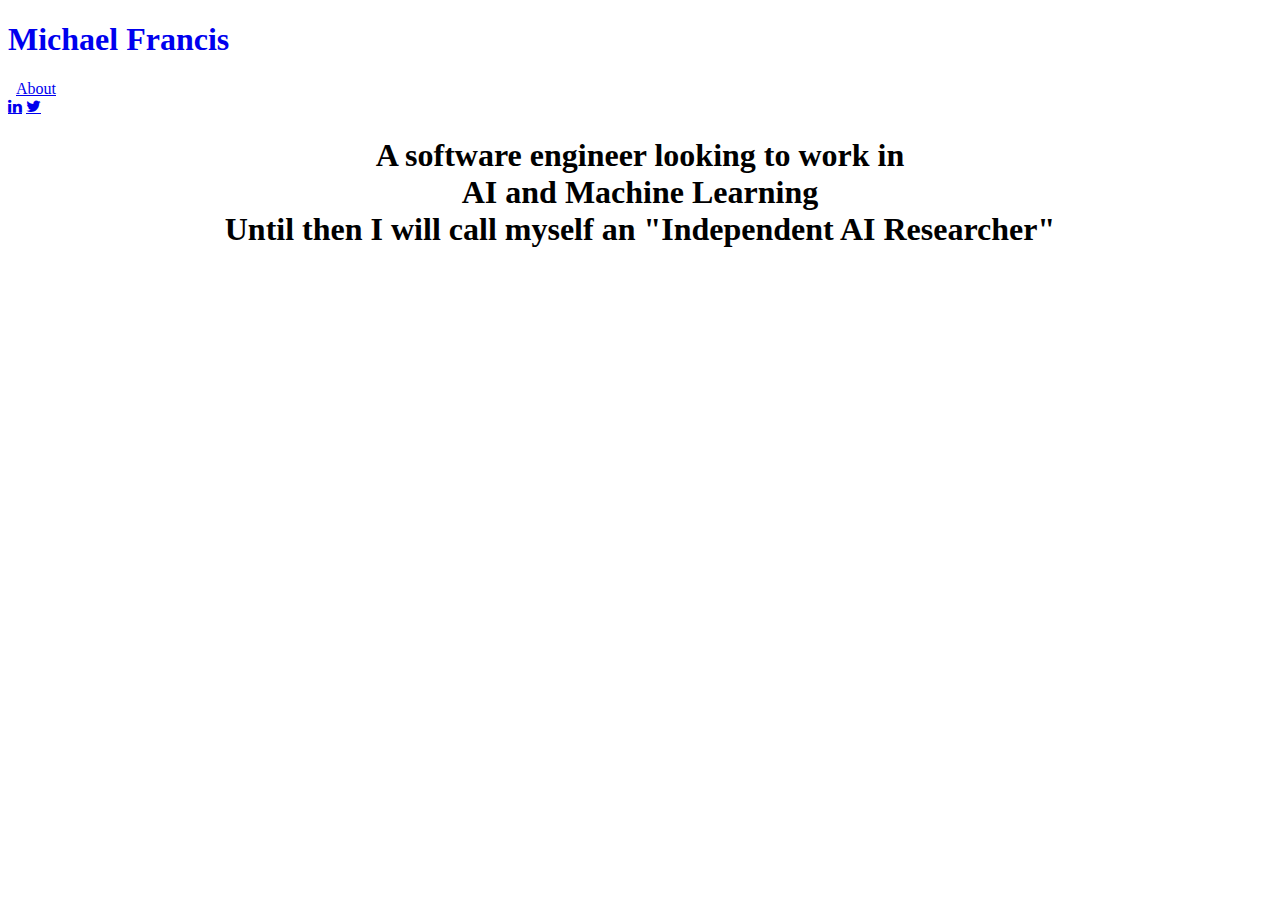
<file: index.html>
<!doctype html><html>
<head>
<meta name=generator content="Hugo 0.91.2">
<meta charset=utf-8>
<link rel=stylesheet href=https://michaelsfrancis.com/reset.css>
<link rel=stylesheet href=https://michaelsfrancis.com/style.css>
<link href="https://fonts.googleapis.com/icon?family=Material+Icons" rel=stylesheet>
<link rel=icon href=https://michaelsfrancis.com/AvatarMaker200.png type=image/png>
<link rel=preconnect href=https://fonts.googleapis.com>
<link rel=preconnect href=https://fonts.gstatic.com crossorigin>
<link href="https://fonts.googleapis.com/css2?family=Roboto&display=swap" rel=stylesheet>
<title>
Michael Francis
</title>
<link rel=stylesheet href=https://cdnjs.cloudflare.com/ajax/libs/font-awesome/4.7.0/css/font-awesome.min.css>
</head>
<body>
<div class="flex-row flex-grow header center">
<div class="container flex-row">
<div class="flex-row flex-grow">
<a href=/ style=text-decoration:none>
<h1 class=h1>Michael Francis</h1>
</a>
</div>
<div class="flex-row flex-grow header-social justify-end align-center">
<div style="padding:0 8px">
<a href=/about-me>About</a>
</div>
<a href=https://www.linkedin.com/in/michael-francis-86b0177/ target=_blank class="fa fa-linkedin" aria-label="Michael Francis Linkedin Profile"></a>
<a href=https://twitter.com/mfrancis107 target=_blank class="fa fa-twitter" aria-label="Michael Francis Twitter Profile"></a>
</div>
</div>
</div>
<div class="container page">
<div style=text-align:center>
<h1 style=text-align:center>
<span class=subtitle>A software engineer looking to work in</span>
<br>
<span>AI and Machine Learning</span>
<br>
<span class=joke>Until then I will call myself an "Independent AI Researcher"</span>
</h1>
</div>
</div>
</body>
</html>
</file>
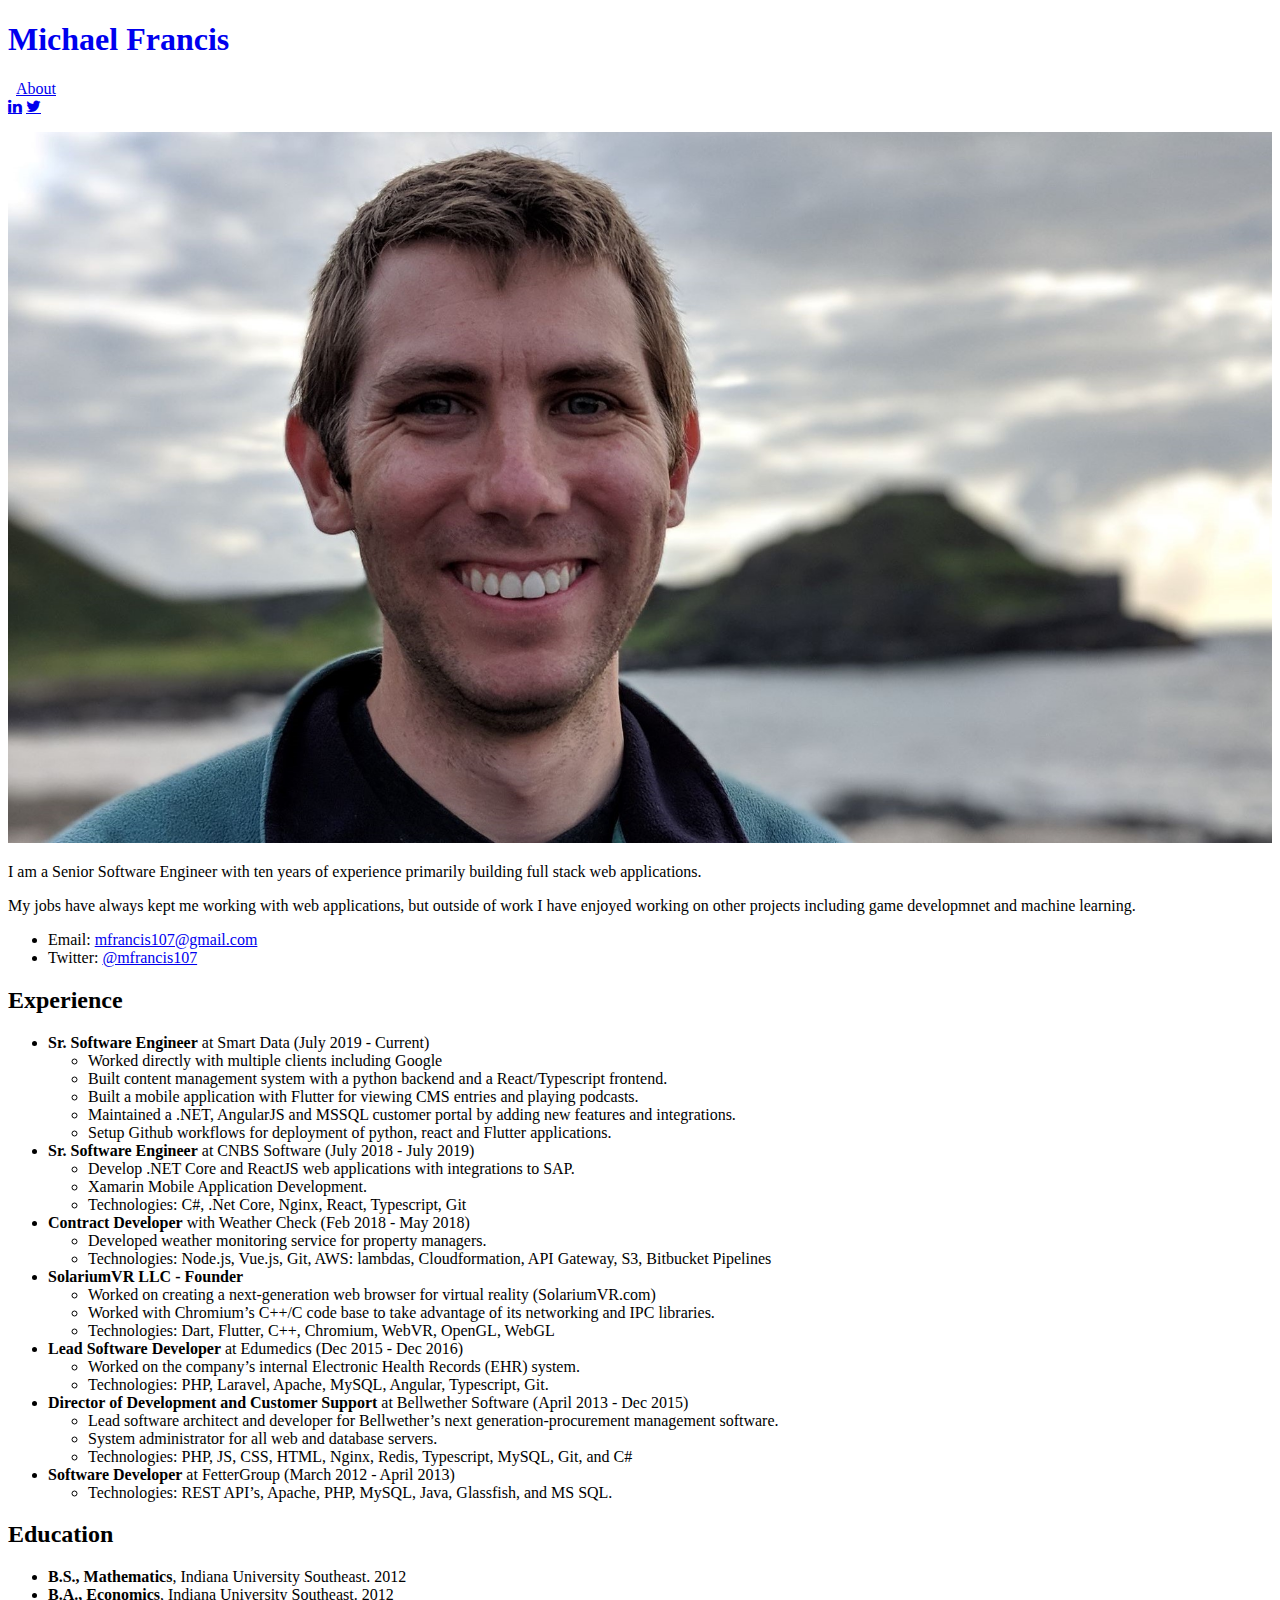
<file: about-me/index.html>
<!doctype html><html>
<head>
<meta charset=utf-8>
<link rel=stylesheet href=https://michaelsfrancis.com/reset.css>
<link rel=stylesheet href=https://michaelsfrancis.com/style.css>
<link href="https://fonts.googleapis.com/icon?family=Material+Icons" rel=stylesheet>
<link rel=icon href=https://michaelsfrancis.com/AvatarMaker200.png type=image/png>
<link rel=preconnect href=https://fonts.googleapis.com>
<link rel=preconnect href=https://fonts.gstatic.com crossorigin>
<link href="https://fonts.googleapis.com/css2?family=Roboto&display=swap" rel=stylesheet>
<title>About Michael Francis</title>
<link rel=stylesheet href=https://cdnjs.cloudflare.com/ajax/libs/font-awesome/4.7.0/css/font-awesome.min.css>
</head>
<body>
<div class="flex-row flex-grow header center">
<div class="container flex-row">
<div class="flex-row flex-grow">
<a href=/ style=text-decoration:none>
<h1 class=h1>Michael Francis</h1>
</a>
</div>
<div class="flex-row flex-grow header-social justify-end align-center">
<div style="padding:0 8px">
<a href=/about-me>About</a>
</div>
<a href=https://www.linkedin.com/in/michael-francis-86b0177/ target=_blank class="fa fa-linkedin" aria-label="Michael Francis Linkedin Profile"></a>
<a href=https://twitter.com/mfrancis107 target=_blank class="fa fa-twitter" aria-label="Michael Francis Twitter Profile"></a>
</div>
</div>
</div>
<article class="container page">
<p><img src=/profile_pic_small.jpg width=100%></img></p>
<p>I am a Senior Software Engineer with ten years of experience primarily building full stack web applications.</p>
<p>My jobs have always kept me working with web applications, but outside of work I have enjoyed working on other projects including game developmnet and machine learning.</p>
<ul>
<li>Email: <a href=mailto:mfrancis107@gmail.com>mfrancis107@gmail.com</a></li>
<li>Twitter: <a href=https://twitter.com/mfrancis107>@mfrancis107</a></li>
</ul>
<h2 id=experience>Experience</h2>
<ul>
<li><strong>Sr. Software Engineer</strong> at Smart Data (July 2019 - Current)
<ul>
<li>Worked directly with multiple clients including Google</li>
<li>Built content management system with a python backend and a React/Typescript frontend.</li>
<li>Built a mobile application with Flutter for viewing CMS entries and playing podcasts.</li>
<li>Maintained a .NET, AngularJS and MSSQL customer portal by adding new features and integrations.</li>
<li>Setup Github workflows for deployment of python, react and Flutter applications.</li>
</ul>
</li>
<li><strong>Sr. Software Engineer</strong> at CNBS Software (July 2018 - July 2019)
<ul>
<li>Develop .NET Core and ReactJS web applications with integrations to SAP.</li>
<li>Xamarin Mobile Application Development.</li>
<li>Technologies: C#, .Net Core, Nginx, React, Typescript, Git</li>
</ul>
</li>
<li><strong>Contract Developer</strong> with Weather Check (Feb 2018 - May 2018)
<ul>
<li>Developed weather monitoring service for property managers.</li>
<li>Technologies: Node.js, Vue.js, Git, AWS: lambdas, Cloudformation, API Gateway, S3, Bitbucket Pipelines</li>
</ul>
</li>
<li><strong>SolariumVR LLC - Founder</strong>
<ul>
<li>Worked on creating a next-generation web browser for virtual reality (SolariumVR.com)</li>
<li>Worked with Chromium’s C++/C code base to take advantage of its networking and IPC libraries.</li>
<li>Technologies: Dart, Flutter, C++, Chromium, WebVR, OpenGL, WebGL</li>
</ul>
</li>
<li><strong>Lead Software Developer</strong> at Edumedics (Dec 2015 - Dec 2016)
<ul>
<li>Worked on the company’s internal Electronic Health Records (EHR) system.</li>
<li>Technologies: PHP, Laravel, Apache, MySQL, Angular, Typescript, Git.</li>
</ul>
</li>
<li><strong>Director of Development and Customer Support</strong> at Bellwether Software (April 2013 - Dec 2015)
<ul>
<li>Lead software architect and developer for Bellwether’s next generation-procurement management software.</li>
<li>System administrator for all web and database servers.</li>
<li>Technologies: PHP, JS, CSS, HTML, Nginx, Redis, Typescript, MySQL, Git, and C#</li>
</ul>
</li>
<li><strong>Software Developer</strong> at FetterGroup (March 2012 - April 2013)
<ul>
<li>Technologies: REST API’s, Apache, PHP, MySQL, Java, Glassfish, and MS SQL.</li>
</ul>
</li>
</ul>
<h2 id=education>Education</h2>
<ul>
<li><strong>B.S., Mathematics</strong>, Indiana University Southeast. 2012</li>
<li><strong>B.A., Economics</strong>, Indiana University Southeast. 2012</li>
</ul>
</article>
</body>
</html>
</file>
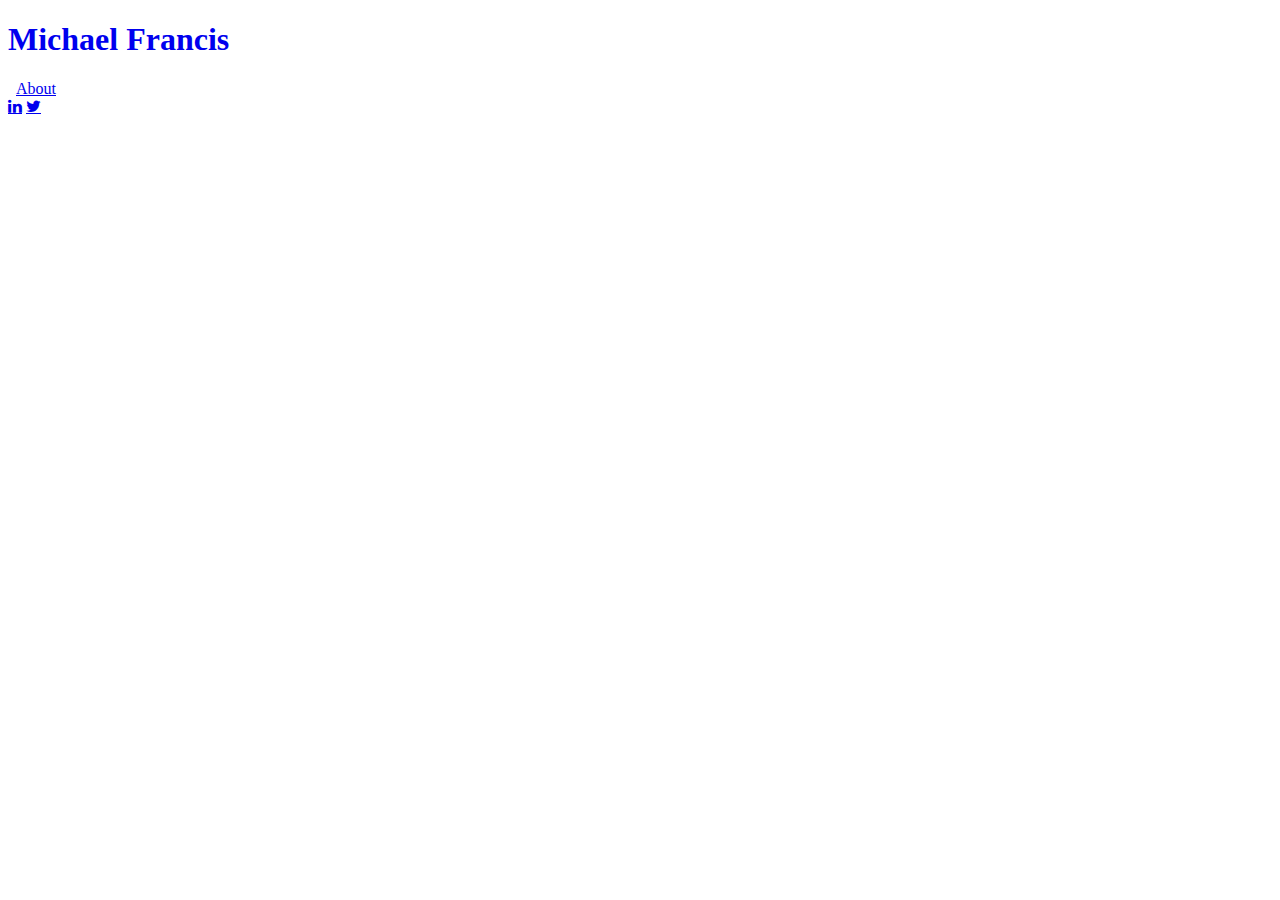
<file: categories/index.html>
<!doctype html><html>
<head>
<meta charset=utf-8>
<link rel=stylesheet href=https://michaelsfrancis.com/reset.css>
<link rel=stylesheet href=https://michaelsfrancis.com/style.css>
<link href="https://fonts.googleapis.com/icon?family=Material+Icons" rel=stylesheet>
<link rel=icon href=https://michaelsfrancis.com/AvatarMaker200.png type=image/png>
<link rel=preconnect href=https://fonts.googleapis.com>
<link rel=preconnect href=https://fonts.gstatic.com crossorigin>
<link href="https://fonts.googleapis.com/css2?family=Roboto&display=swap" rel=stylesheet>
<title>
Michael Francis
</title>
<link rel=stylesheet href=https://cdnjs.cloudflare.com/ajax/libs/font-awesome/4.7.0/css/font-awesome.min.css>
</head>
<body>
<div class="flex-row flex-grow header center">
<div class="container flex-row">
<div class="flex-row flex-grow">
<a href=/ style=text-decoration:none>
<h1 class=h1>Michael Francis</h1>
</a>
</div>
<div class="flex-row flex-grow header-social justify-end align-center">
<div style="padding:0 8px">
<a href=/about-me>About</a>
</div>
<a href=https://www.linkedin.com/in/michael-francis-86b0177/ target=_blank class="fa fa-linkedin" aria-label="Michael Francis Linkedin Profile"></a>
<a href=https://twitter.com/mfrancis107 target=_blank class="fa fa-twitter" aria-label="Michael Francis Twitter Profile"></a>
</div>
</div>
</div>
<article class="cf pa3 pa4-m pa4-l">
<div class="measure-wide-l center f4 lh-copy nested-copy-line-height nested-links nested-img mid-gray">
</div>
</article>
<div class="mw8 center">
<section class=ph4>
</section>
</div>
</body>
</html>
</file>
